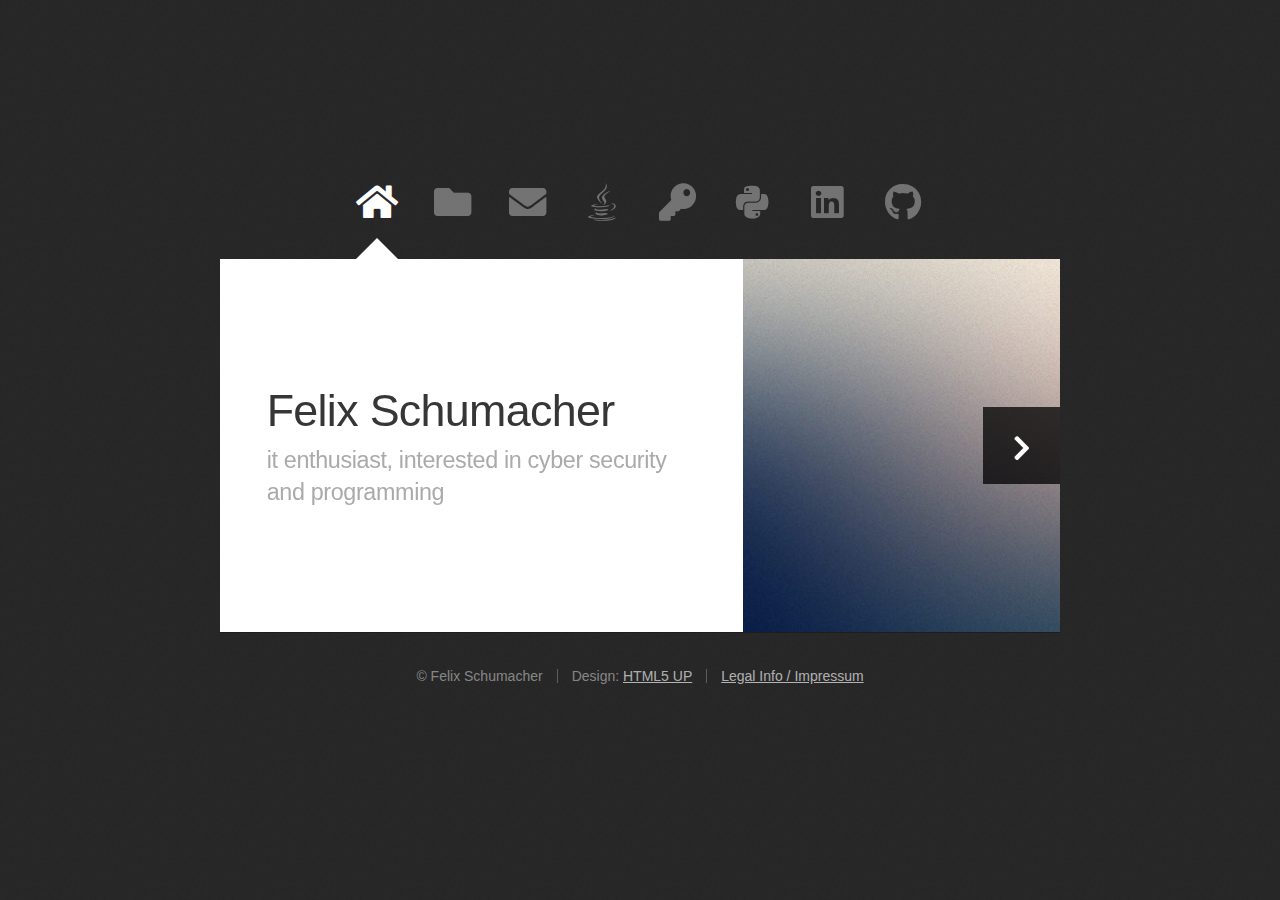
<file: index.html>
<!DOCTYPE HTML>
<!--
	Astral by HTML5 UP
	html5up.net | @ajlkn
	Free for personal and commercial use under the CCA 3.0 license (html5up.net/license)
-->
<html>
	<head>
		<title>Hello, World !</title>
		<meta charset="utf-8" />
		<meta name="viewport" content="width=device-width, initial-scale=1, user-scalable=no" />
		<link rel="stylesheet" href="assets/css/main.css" />
		<noscript><link rel="stylesheet" href="assets/css/noscript.css" /></noscript>
	</head>
	<body class="is-preload">

		<!-- Wrapper-->
			<div id="wrapper">

				<!-- Nav -->
					<nav id="nav">
						<a href="#" class="icon solid fa-home"><span>Home</span></a>
						<a href="#work" class="icon solid fa-folder"><span>Portfolio</span></a>
						<a href="#contact" class="icon solid fa-envelope"><span>Contact</span></a>
						<a href="#java" class="icon brands fa-java"><span>Java</span></a>
						<a href="#cybersec" class="icon solid fa-key"><span>Cyber Sec</span></a>
                        <a href="#python" class="icon brands fa-python"><span>Python</span></a>
						<a href="http://www.linkedin.com/in/felix-schu" class="icon brands fa-linkedin"><span>LinkedIn</span></a>
						<a href="https://github.com/FelSecure" class="icon brands fa-github"><span>Github</span></a>

					</nav>

				<!-- Main -->
					<div id="main">

						<!-- Me -->
							<article id="home" class="panel intro">
								<header>
									<h1>Felix Schumacher</h1>
									<p>it enthusiast, interested in cyber security and programming </p>
								</header>
								<a href="#work" class="jumplink pic">
									<span class="arrow icon solid fa-chevron-right"><span>See my portfolio</span></span>
									<img src="images/me.jpg" alt="" />
								</a>
							</article>

						<!-- things i did -->
							<article id="work" class="panel">
								<header>
									<h2>Portfolio</h2>
									<p>
										You can click on the pictures to read some insights from me !							
									</p>
								</header>
								
								<section>
									<div class="row">
										<div class="col-4 col-6-medium col-12-small">
											<p>
												<h3>Static Java Number Guessing Game (CLI only)</h3>
											</p>
											<a href="#java" class="image fit"><img src="images/guessser_main_loop.png" alt=""></a>

										</div>										
									</div>
								</section>
							</article>

						<!-- Contact -->
							<article id="contact" class="panel">
								<header>
									<h2>Contact Me</h2>
								</header>
								<form 
									action="https://formspree.io/f/xzbopjyq"
									method="POST"
								>
									<div>
										<div class="row">
											<div class="col-6 col-12-medium">
												<input type="email" name="_replyto" placeholder="Email" />
											</div>
											<div class="col-12">
												<textarea name="message" placeholder="Message" rows="6"></textarea>
											</div>
											<div class="col-12">
												<input type="submit" value="Send" />
											</div>
										</div>
									</div>
								</form>
							</article>

							<!-- java -->
							<article id="java" class="panel">
								<header>
									<h2>Java</h2>
									<p>Index</p>
									<ol>
										<li><a href="#static_num_guess">Static Java Number Guessing Game (CLI only)</a></li>
										<li><a href="#dyn_num_guess">Dynamic Java Number Guessing Game with GUI (SWING)</a></li>
									</ol>
								</header>
								<p>
									
								</p>
								<section>
									<div class="row">
										<div class="col-4 col-6-medium col-12-small">
											<p id="static_num_guess">
												<h3>Dynamic Java Number Guessing Game (CLI only)</h3>
											</p>
											<p>
												It is a small project to learn a bit about loops and error handling,<br>
												aswell as using it over the command line interface and compiling.<br>
												UPDATED 03/10/2022 -> you can now set boundaries dynamically <br>
												developed with vs-code and jdk-17.0.2+8<br>
												get it over @Github<a href="https://github.com/FelSecure/num_Guesser" class="icon brands fa-github"></a><br>
											</p> 

								
										</div>
										<div class="col-4 col-6-medium col-12-small">
											<p id="dyn_num_guess">
												<h3>Dynamic Java Number Guessing Game with GUI (SWING)</h3>
											</p>
											<p>
												With this project i am trying to work on a simple gui<br>
												for my number guessing game and extend it with dynamic number boundarys.<br>
												work in progress ! <br>
												developed with vs-code,jdk-17.0.2+8 and swing <br>
												get it over @Github<a href="https://github.com/FelSecure/num_Guesser_swing" class="icon brands fa-github"></a><br>
											</p> 

								
										</div>								
									</div>
								</section>
							</article>

						<!-- cybersec -->
							<article id="cybersec" class="panel">
								<header>
									<h2>Cyber Security</h2>
									<p>Index</p>
									<ol>
										<li>WIP</li>
									</ol>
								</header>
								<p>
									
								</p>
								<section>
									<div class="row">
														
									</div>
								</section>
							</article>


                        <!-- python -->
							<article id="python" class="panel">
								<header>
									<h2>Python</h2>
									<p>Index</p>
									<ol>
										<li>WIP</li>
									</ol>
								</header>
								<p>
									
								</p>
								<section>
									<div class="row">
															
									</div>
								</section>
							</article>

					</div>

				<!-- Footer -->
					<div id="footer">
						<ul class="copyright">
							<li>&copy; Felix Schumacher</li><li>Design: <a href="http://html5up.net">HTML5 UP</a></li><li><a href="impressum.html">Legal Info / Impressum</a></li>
						</ul>
					</div>

			</div>

		<!-- Scripts -->
			<script src="assets/js/jquery.min.js"></script>
			<script src="assets/js/browser.min.js"></script>
			<script src="assets/js/breakpoints.min.js"></script>
			<script src="assets/js/util.js"></script>
			<script src="assets/js/main.js"></script>

	</body>
</html>
</file>
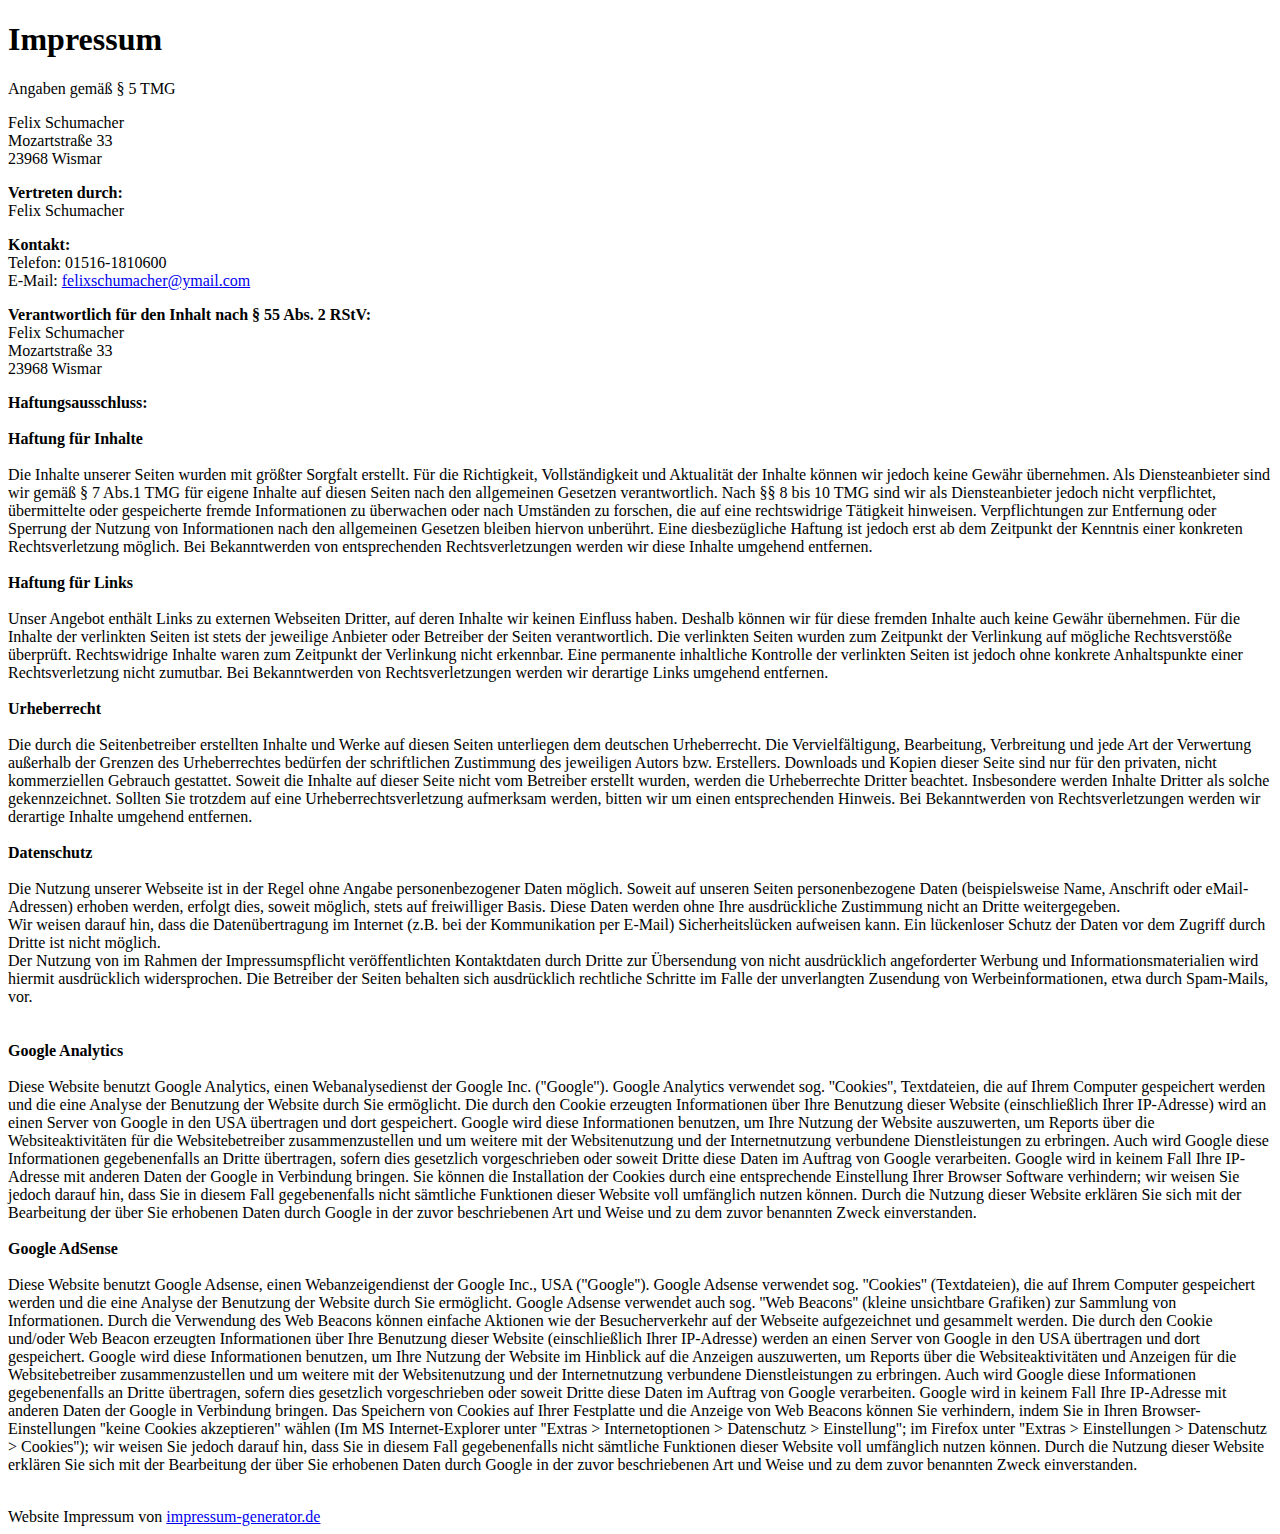
<file: impressum.html>
<!DOCTYPE html>
<html lang="en">
<head>
    <meta charset="UTF-8">
    <meta http-equiv="X-UA-Compatible" content="IE=edge">
    <meta name="viewport" content="width=device-width, initial-scale=1.0">
    <title>Document</title>
</head>
<body>
    
    <div class='impressum'><h1>Impressum</h1><p>Angaben gemäß § 5 TMG</p><p>Felix Schumacher <br> 
        Mozartstraße 33<br> 
        23968 Wismar <br> 
        </p><p> <strong>Vertreten durch: </strong><br>
        Felix Schumacher<br>
        </p><p><strong>Kontakt:</strong> <br>
        Telefon: 01516-1810600<br>
        E-Mail: <a href='mailto:felixschumacher@ymail.com'>felixschumacher@ymail.com</a></br></p><p><strong>Verantwortlich für den Inhalt nach § 55 Abs. 2 RStV:</strong><br>
        Felix Schumacher <br> 
        Mozartstraße 33<br> 
        23968 Wismar <br></p> <p><strong>Haftungsausschluss: </strong><br><br><strong>Haftung für Inhalte</strong><br><br>
        Die Inhalte unserer Seiten wurden mit größter Sorgfalt erstellt. Für die Richtigkeit, Vollständigkeit und Aktualität der Inhalte können wir jedoch keine Gewähr übernehmen. Als Diensteanbieter sind wir gemäß § 7 Abs.1 TMG für eigene Inhalte auf diesen Seiten nach den allgemeinen Gesetzen verantwortlich. Nach §§ 8 bis 10 TMG sind wir als Diensteanbieter jedoch nicht verpflichtet, übermittelte oder gespeicherte fremde Informationen zu überwachen oder nach Umständen zu forschen, die auf eine rechtswidrige Tätigkeit hinweisen. Verpflichtungen zur Entfernung oder Sperrung der Nutzung von Informationen nach den allgemeinen Gesetzen bleiben hiervon unberührt. Eine diesbezügliche Haftung ist jedoch erst ab dem Zeitpunkt der Kenntnis einer konkreten Rechtsverletzung möglich. Bei Bekanntwerden von entsprechenden Rechtsverletzungen werden wir diese Inhalte umgehend entfernen.<br><br><strong>Haftung für Links</strong><br><br>
        Unser Angebot enthält Links zu externen Webseiten Dritter, auf deren Inhalte wir keinen Einfluss haben. Deshalb können wir für diese fremden Inhalte auch keine Gewähr übernehmen. Für die Inhalte der verlinkten Seiten ist stets der jeweilige Anbieter oder Betreiber der Seiten verantwortlich. Die verlinkten Seiten wurden zum Zeitpunkt der Verlinkung auf mögliche Rechtsverstöße überprüft. Rechtswidrige Inhalte waren zum Zeitpunkt der Verlinkung nicht erkennbar. Eine permanente inhaltliche Kontrolle der verlinkten Seiten ist jedoch ohne konkrete Anhaltspunkte einer Rechtsverletzung nicht zumutbar. Bei Bekanntwerden von Rechtsverletzungen werden wir derartige Links umgehend entfernen.<br><br><strong>Urheberrecht</strong><br><br>
        Die durch die Seitenbetreiber erstellten Inhalte und Werke auf diesen Seiten unterliegen dem deutschen Urheberrecht. Die Vervielfältigung, Bearbeitung, Verbreitung und jede Art der Verwertung außerhalb der Grenzen des Urheberrechtes bedürfen der schriftlichen Zustimmung des jeweiligen Autors bzw. Erstellers. Downloads und Kopien dieser Seite sind nur für den privaten, nicht kommerziellen Gebrauch gestattet. Soweit die Inhalte auf dieser Seite nicht vom Betreiber erstellt wurden, werden die Urheberrechte Dritter beachtet. Insbesondere werden Inhalte Dritter als solche gekennzeichnet. Sollten Sie trotzdem auf eine Urheberrechtsverletzung aufmerksam werden, bitten wir um einen entsprechenden Hinweis. Bei Bekanntwerden von Rechtsverletzungen werden wir derartige Inhalte umgehend entfernen.<br><br><strong>Datenschutz</strong><br><br>
        Die Nutzung unserer Webseite ist in der Regel ohne Angabe personenbezogener Daten möglich. Soweit auf unseren Seiten personenbezogene Daten (beispielsweise Name, Anschrift oder eMail-Adressen) erhoben werden, erfolgt dies, soweit möglich, stets auf freiwilliger Basis. Diese Daten werden ohne Ihre ausdrückliche Zustimmung nicht an Dritte weitergegeben. <br>
        Wir weisen darauf hin, dass die Datenübertragung im Internet (z.B. bei der Kommunikation per E-Mail) Sicherheitslücken aufweisen kann. Ein lückenloser Schutz der Daten vor dem Zugriff durch Dritte ist nicht möglich. <br>
        Der Nutzung von im Rahmen der Impressumspflicht veröffentlichten Kontaktdaten durch Dritte zur Übersendung von nicht ausdrücklich angeforderter Werbung und Informationsmaterialien wird hiermit ausdrücklich widersprochen. Die Betreiber der Seiten behalten sich ausdrücklich rechtliche Schritte im Falle der unverlangten Zusendung von Werbeinformationen, etwa durch Spam-Mails, vor.<br>
        <br><br><strong>Google Analytics</strong><br><br>
        Diese Website benutzt Google Analytics, einen Webanalysedienst der Google Inc. (''Google''). Google Analytics verwendet sog. ''Cookies'', Textdateien, die auf Ihrem Computer gespeichert werden und die eine Analyse der Benutzung der Website durch Sie ermöglicht. Die durch den Cookie erzeugten Informationen über Ihre Benutzung dieser Website (einschließlich Ihrer IP-Adresse) wird an einen Server von Google in den USA übertragen und dort gespeichert. Google wird diese Informationen benutzen, um Ihre Nutzung der Website auszuwerten, um Reports über die Websiteaktivitäten für die Websitebetreiber zusammenzustellen und um weitere mit der Websitenutzung und der Internetnutzung verbundene Dienstleistungen zu erbringen. Auch wird Google diese Informationen gegebenenfalls an Dritte übertragen, sofern dies gesetzlich vorgeschrieben oder soweit Dritte diese Daten im Auftrag von Google verarbeiten. Google wird in keinem Fall Ihre IP-Adresse mit anderen Daten der Google in Verbindung bringen. Sie können die Installation der Cookies durch eine entsprechende Einstellung Ihrer Browser Software verhindern; wir weisen Sie jedoch darauf hin, dass Sie in diesem Fall gegebenenfalls nicht sämtliche Funktionen dieser Website voll umfänglich nutzen können. Durch die Nutzung dieser Website erklären Sie sich mit der Bearbeitung der über Sie erhobenen Daten durch Google in der zuvor beschriebenen Art und Weise und zu dem zuvor benannten Zweck einverstanden.<br><br><strong>Google AdSense</strong><br><br>
        Diese Website benutzt Google Adsense, einen Webanzeigendienst der Google Inc., USA (''Google''). Google Adsense verwendet sog. ''Cookies'' (Textdateien), die auf Ihrem Computer gespeichert werden und die eine Analyse der Benutzung der Website durch Sie ermöglicht. Google Adsense verwendet auch sog. ''Web Beacons'' (kleine unsichtbare Grafiken) zur Sammlung von Informationen. Durch die Verwendung des Web Beacons können einfache Aktionen wie der Besucherverkehr auf der Webseite aufgezeichnet und gesammelt werden. Die durch den Cookie und/oder Web Beacon erzeugten Informationen über Ihre Benutzung dieser Website (einschließlich Ihrer IP-Adresse) werden an einen Server von Google in den USA übertragen und dort gespeichert. Google wird diese Informationen benutzen, um Ihre Nutzung der Website im Hinblick auf die Anzeigen auszuwerten, um Reports über die Websiteaktivitäten und Anzeigen für die Websitebetreiber zusammenzustellen und um weitere mit der Websitenutzung und der Internetnutzung verbundene Dienstleistungen zu erbringen. Auch wird Google diese Informationen gegebenenfalls an Dritte übertragen, sofern dies gesetzlich vorgeschrieben oder soweit Dritte diese Daten im Auftrag von Google verarbeiten. Google wird in keinem Fall Ihre IP-Adresse mit anderen Daten der Google in Verbindung bringen. Das Speichern von Cookies auf Ihrer Festplatte und die Anzeige von Web Beacons können Sie verhindern, indem Sie in Ihren Browser-Einstellungen ''keine Cookies akzeptieren'' wählen (Im MS Internet-Explorer unter ''Extras > Internetoptionen > Datenschutz > Einstellung''; im Firefox unter ''Extras > Einstellungen > Datenschutz > Cookies''); wir weisen Sie jedoch darauf hin, dass Sie in diesem Fall gegebenenfalls nicht sämtliche Funktionen dieser Website voll umfänglich nutzen können. Durch die Nutzung dieser Website erklären Sie sich mit der Bearbeitung der über Sie erhobenen Daten durch Google in der zuvor beschriebenen Art und Weise und zu dem zuvor benannten Zweck einverstanden.</p><br> 
        Website Impressum von <a href="https://www.impressum-generator.de">impressum-generator.de</a>
         </div>
         

</body>
</html>
</file>
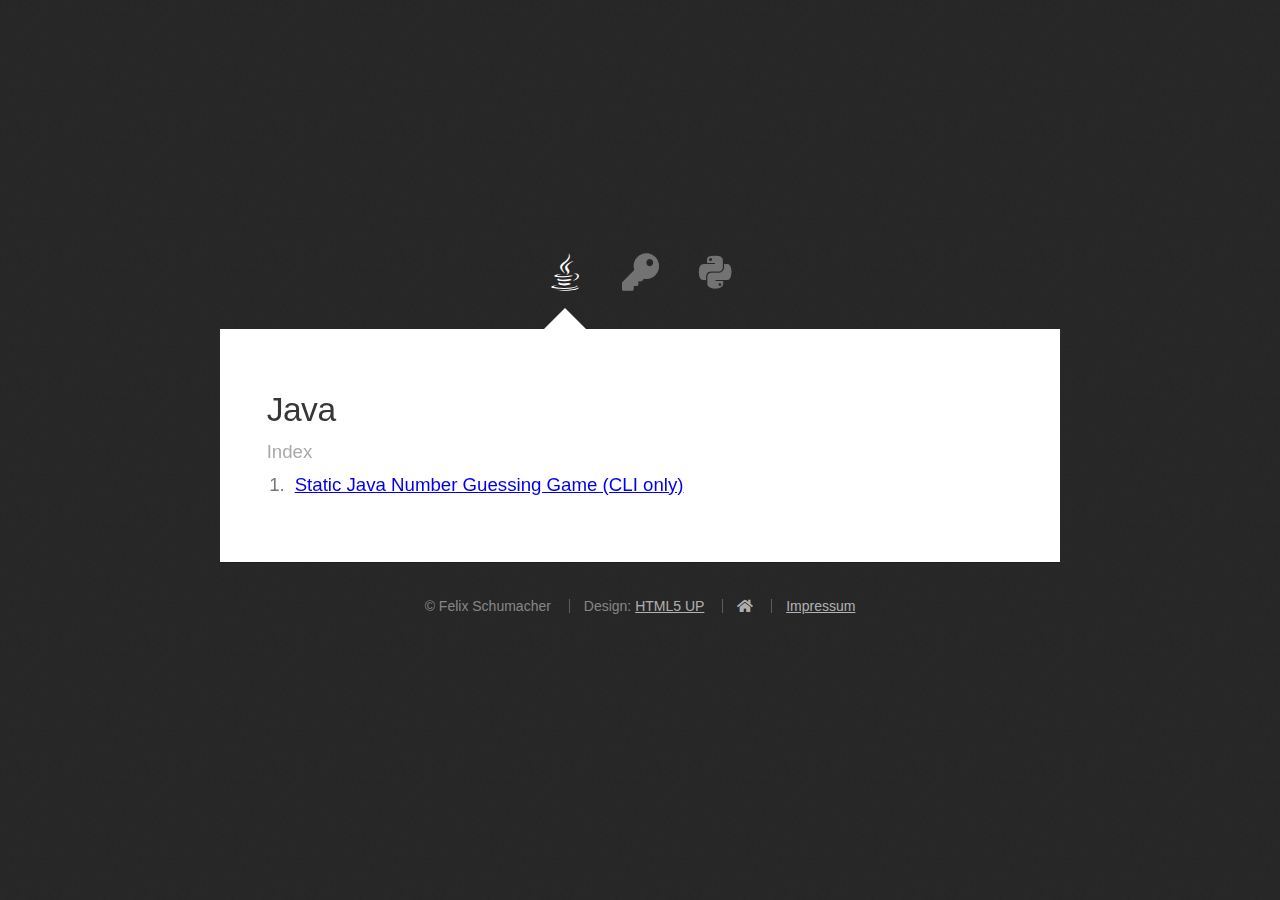
<file: static_num_guess.html>
<!DOCTYPE HTML>
<!--
	Astral by HTML5 UP
	html5up.net | @ajlkn
	Free for personal and commercial use under the CCA 3.0 license (html5up.net/license)
-->
<html>
	<head>
		<title>Projects</title>
		<meta charset="utf-8" />
		<meta name="viewport" content="width=device-width, initial-scale=1, user-scalable=no" />
		<link rel="stylesheet" href="/assets/css/main.css" />
		<noscript><link rel="stylesheet" href="assets/css/noscript.css" /></noscript>
	</head>
	<body class="is-preload">

		<!-- Wrapper-->
			<div id="wrapper">

				<!-- Nav -->
					<nav id="nav">
						<a href="#java" class="icon brands fa-java"><span>Java</span></a>
						<a href="#cybersec" class="icon solid fa-key"><span>Cyber Sec</span></a>
                        <a href="#python" class="icon brands fa-python"><span>Python</span></a>
					</nav>

				<!-- Main -->
					<div id="main">

						<!-- java -->
							<article id="java" class="panel">
								<header>
									<h2>Java</h2>
									<p>Index</p>
									<ol>
										<li><a href="#static_num_guess">Static Java Number Guessing Game (CLI only)</a></li>
									</ol>
								</header>
								<p>
									
								</p>
								<section>
									<div class="row">
								
																
									</div>
								</section>
							</article>

						<!-- cybersec -->
							<article id="cybersec" class="panel">
								<header>
									<h2>Cyber Security</h2>
									<p>Index</p>
									<ol>
										<li></li>
									</ol>
								</header>
								<p>
									
								</p>
								<section>
									<div class="row">
														
									</div>
								</section>
							</article>


                        <!-- python -->
							<article id="python" class="panel">
								<header>
									<h2>Python</h2>
									<p>Index</p>
									<ol>
										<li></li>
									</ol>
								</header>
								<p>
									
								</p>
								<section>
									<div class="row">
															
									</div>
								</section>
							</article>

						

					</div>

				<!-- Footer -->
					<div id="footer">
						<ul class="copyright">
							<li>&copy; Felix Schumacher</li>
							<li>Design: <a href="http://html5up.net">HTML5 UP</a></li>
							<li><a href="index.html" class="icon solid fa-home"></a></li>
							<li><a href="impressum.html">Impressum</a></li>
						</ul>
					</div>

			</div>

		<!-- Scripts -->
			<script src="assets/js/jquery.min.js"></script>
			<script src="assets/js/browser.min.js"></script>
			<script src="assets/js/breakpoints.min.js"></script>
			<script src="assets/js/util.js"></script>
			<script src="assets/js/main.js"></script>

	</body>
</html>
</file>
<file: assets/css/noscript.css>
/*
	Astral by HTML5 UP
	html5up.net | @ajlkn
	Free for personal and commercial use under the CCA 3.0 license (html5up.net/license)
*/

/* Wrapper */

	#wrapper {
		opacity: 1 !important;
	}

/* Nav */

	#nav a {
		opacity: 1.0;
	}

		#nav a:before, #nav a:after {
			display: none;
		}

		#nav a span {
			top: 0;
			opacity: 1.0;
		}

			#nav a span:after {
				display: none;
			}

/* Main */

	#main {
		background: none;
		box-shadow: none;
	}

		#main > .panel {
			background: #ffffff;
			margin-bottom: 2em;
		}

			#main > .panel:last-child {
				margin-bottom: 0;
			}
</file>
<file: assets/css/main.css>
@import url("https://fonts.googleapis.com/css?family=Source+Sans+Pro:300,400,300italic,400italic");
@import url("fontawesome-all.min.css");

/*
	Astral by HTML5 UP
	html5up.net | @ajlkn
	Free for personal and commercial use under the CCA 3.0 license (html5up.net/license)
*/

html, body, div, span, applet, object,
iframe, h1, h2, h3, h4, h5, h6, p, blockquote,
pre, a, abbr, acronym, address, big, cite,
code, del, dfn, em, img, ins, kbd, q, s, samp,
small, strike, strong, sub, sup, tt, var, b,
u, i, center, dl, dt, dd, ol, ul, li, fieldset,
form, label, legend, table, caption, tbody,
tfoot, thead, tr, th, td, article, aside,
canvas, details, embed, figure, figcaption,
footer, header, hgroup, menu, nav, output, ruby,
section, summary, time, mark, audio, video {
	margin: 0;
	padding: 0;
	border: 0;
	font-size: 100%;
	font: inherit;
	vertical-align: baseline;
	
}

article, aside, details, figcaption, figure,
footer, header, hgroup, menu, nav, section {
	display: block;}

body {
	line-height: 1;
}

ol, ul {
	list-style: none;
}

blockquote, q {
	quotes: none;
}

	blockquote:before, blockquote:after, q:before, q:after {
		content: '';
		content: none;
	}

table {
	border-collapse: collapse;
	border-spacing: 0;
}

body {
	-webkit-text-size-adjust: none;
}

mark {
	background-color: transparent;
	color: inherit;
}

input::-moz-focus-inner {
	border: 0;
	padding: 0;
}

input, select, textarea {
	-moz-appearance: none;
	-webkit-appearance: none;
	-ms-appearance: none;
	appearance: none;
}

/* Row */

	.row {
		display: flex;
		flex-wrap: wrap;
		box-sizing: border-box;
		align-items: stretch;
	}

		.row > * {
			box-sizing: border-box;
		}

		.row.gtr-uniform > * > :last-child {
			margin-bottom: 0;
		}

		.row.aln-left {
			justify-content: flex-start;
		}

		.row.aln-center {
			justify-content: center;
		}

		.row.aln-right {
			justify-content: flex-end;
		}

		.row.aln-top {
			align-items: flex-start;
		}

		.row.aln-middle {
			align-items: center;
		}

		.row.aln-bottom {
			align-items: flex-end;
		}

		.row > .imp {
			order: -1;
		}

		.row > .col-1 {
			width: 8.33333%;
		}

		.row > .off-1 {
			margin-left: 8.33333%;
		}

		.row > .col-2 {
			width: 16.66667%;
		}

		.row > .off-2 {
			margin-left: 16.66667%;
		}

		.row > .col-3 {
			width: 25%;
		}

		.row > .off-3 {
			margin-left: 25%;
		}

		.row > .col-4 {
			width: 33.33333%;
		}

		.row > .off-4 {
			margin-left: 33.33333%;
		}

		.row > .col-5 {
			width: 41.66667%;
		}

		.row > .off-5 {
			margin-left: 41.66667%;
		}

		.row > .col-6 {
			width: 50%;
		}

		.row > .off-6 {
			margin-left: 50%;
		}

		.row > .col-7 {
			width: 58.33333%;
		}

		.row > .off-7 {
			margin-left: 58.33333%;
		}

		.row > .col-8 {
			width: 66.66667%;
		}

		.row > .off-8 {
			margin-left: 66.66667%;
		}

		.row > .col-9 {
			width: 75%;
		}

		.row > .off-9 {
			margin-left: 75%;
		}

		.row > .col-10 {
			width: 83.33333%;
		}

		.row > .off-10 {
			margin-left: 83.33333%;
		}

		.row > .col-11 {
			width: 91.66667%;
		}

		.row > .off-11 {
			margin-left: 91.66667%;
		}

		.row > .col-12 {
			width: 100%;
		}

		.row > .off-12 {
			margin-left: 100%;
		}

		.row.gtr-0 {
			margin-top: 0em;
			margin-left: 0em;
		}

			.row.gtr-0 > * {
				padding: 0em 0 0 0em;
			}

			.row.gtr-0.gtr-uniform {
				margin-top: 0em;
			}

				.row.gtr-0.gtr-uniform > * {
					padding-top: 0em;
				}

		.row.gtr-25 {
			margin-top: -0.3125em;
			margin-left: -0.3125em;
		}

			.row.gtr-25 > * {
				padding: 0.3125em 0 0 0.3125em;
			}

			.row.gtr-25.gtr-uniform {
				margin-top: -0.3125em;
			}

				.row.gtr-25.gtr-uniform > * {
					padding-top: 0.3125em;
				}

		.row.gtr-50 {
			margin-top: -0.625em;
			margin-left: -0.625em;
		}

			.row.gtr-50 > * {
				padding: 0.625em 0 0 0.625em;
			}

			.row.gtr-50.gtr-uniform {
				margin-top: -0.625em;
			}

				.row.gtr-50.gtr-uniform > * {
					padding-top: 0.625em;
				}

		.row {
			margin-top: -1.25em;
			margin-left: -1.25em;
		}

			.row > * {
				padding: 1.25em 0 0 1.25em;
			}

			.row.gtr-uniform {
				margin-top: -1.25em;
			}

				.row.gtr-uniform > * {
					padding-top: 1.25em;
				}

		.row.gtr-150 {
			margin-top: -1.875em;
			margin-left: -1.875em;
		}

			.row.gtr-150 > * {
				padding: 1.875em 0 0 1.875em;
			}

			.row.gtr-150.gtr-uniform {
				margin-top: -1.875em;
			}

				.row.gtr-150.gtr-uniform > * {
					padding-top: 1.875em;
				}

		.row.gtr-200 {
			margin-top: -2.5em;
			margin-left: -2.5em;
		}

			.row.gtr-200 > * {
				padding: 2.5em 0 0 2.5em;
			}

			.row.gtr-200.gtr-uniform {
				margin-top: -2.5em;
			}

				.row.gtr-200.gtr-uniform > * {
					padding-top: 2.5em;
				}

		@media screen and (max-width: 1680px) {

			.row {
				display: flex;
				flex-wrap: wrap;
				box-sizing: border-box;
				align-items: stretch;
			}

				.row > * {
					box-sizing: border-box;
				}

				.row.gtr-uniform > * > :last-child {
					margin-bottom: 0;
				}

				.row.aln-left {
					justify-content: flex-start;
				}

				.row.aln-center {
					justify-content: center;
				}

				.row.aln-right {
					justify-content: flex-end;
				}

				.row.aln-top {
					align-items: flex-start;
				}

				.row.aln-middle {
					align-items: center;
				}

				.row.aln-bottom {
					align-items: flex-end;
				}

				.row > .imp-xlarge {
					order: -1;
				}

				.row > .col-1-xlarge {
					width: 8.33333%;
				}

				.row > .off-1-xlarge {
					margin-left: 8.33333%;
				}

				.row > .col-2-xlarge {
					width: 16.66667%;
				}

				.row > .off-2-xlarge {
					margin-left: 16.66667%;
				}

				.row > .col-3-xlarge {
					width: 25%;
				}

				.row > .off-3-xlarge {
					margin-left: 25%;
				}

				.row > .col-4-xlarge {
					width: 33.33333%;
				}

				.row > .off-4-xlarge {
					margin-left: 33.33333%;
				}

				.row > .col-5-xlarge {
					width: 41.66667%;
				}

				.row > .off-5-xlarge {
					margin-left: 41.66667%;
				}

				.row > .col-6-xlarge {
					width: 50%;
				}

				.row > .off-6-xlarge {
					margin-left: 50%;
				}

				.row > .col-7-xlarge {
					width: 58.33333%;
				}

				.row > .off-7-xlarge {
					margin-left: 58.33333%;
				}

				.row > .col-8-xlarge {
					width: 66.66667%;
				}

				.row > .off-8-xlarge {
					margin-left: 66.66667%;
				}

				.row > .col-9-xlarge {
					width: 75%;
				}

				.row > .off-9-xlarge {
					margin-left: 75%;
				}

				.row > .col-10-xlarge {
					width: 83.33333%;
				}

				.row > .off-10-xlarge {
					margin-left: 83.33333%;
				}

				.row > .col-11-xlarge {
					width: 91.66667%;
				}

				.row > .off-11-xlarge {
					margin-left: 91.66667%;
				}

				.row > .col-12-xlarge {
					width: 100%;
				}

				.row > .off-12-xlarge {
					margin-left: 100%;
				}

				.row.gtr-0 {
					margin-top: 0em;
					margin-left: 0em;
				}

					.row.gtr-0 > * {
						padding: 0em 0 0 0em;
					}

					.row.gtr-0.gtr-uniform {
						margin-top: 0em;
					}

						.row.gtr-0.gtr-uniform > * {
							padding-top: 0em;
						}

				.row.gtr-25 {
					margin-top: -0.3125em;
					margin-left: -0.3125em;
				}

					.row.gtr-25 > * {
						padding: 0.3125em 0 0 0.3125em;
					}

					.row.gtr-25.gtr-uniform {
						margin-top: -0.3125em;
					}

						.row.gtr-25.gtr-uniform > * {
							padding-top: 0.3125em;
						}

				.row.gtr-50 {
					margin-top: -0.625em;
					margin-left: -0.625em;
				}

					.row.gtr-50 > * {
						padding: 0.625em 0 0 0.625em;
					}

					.row.gtr-50.gtr-uniform {
						margin-top: -0.625em;
					}

						.row.gtr-50.gtr-uniform > * {
							padding-top: 0.625em;
						}

				.row {
					margin-top: -1.25em;
					margin-left: -1.25em;
				}

					.row > * {
						padding: 1.25em 0 0 1.25em;
					}

					.row.gtr-uniform {
						margin-top: -1.25em;
					}

						.row.gtr-uniform > * {
							padding-top: 1.25em;
						}

				.row.gtr-150 {
					margin-top: -1.875em;
					margin-left: -1.875em;
				}

					.row.gtr-150 > * {
						padding: 1.875em 0 0 1.875em;
					}

					.row.gtr-150.gtr-uniform {
						margin-top: -1.875em;
					}

						.row.gtr-150.gtr-uniform > * {
							padding-top: 1.875em;
						}

				.row.gtr-200 {
					margin-top: -2.5em;
					margin-left: -2.5em;
				}

					.row.gtr-200 > * {
						padding: 2.5em 0 0 2.5em;
					}

					.row.gtr-200.gtr-uniform {
						margin-top: -2.5em;
					}

						.row.gtr-200.gtr-uniform > * {
							padding-top: 2.5em;
						}

		}

		@media screen and (max-width: 1280px) {

			.row {
				display: flex;
				flex-wrap: wrap;
				box-sizing: border-box;
				align-items: stretch;
			}

				.row > * {
					box-sizing: border-box;
				}

				.row.gtr-uniform > * > :last-child {
					margin-bottom: 0;
				}

				.row.aln-left {
					justify-content: flex-start;
				}

				.row.aln-center {
					justify-content: center;
				}

				.row.aln-right {
					justify-content: flex-end;
				}

				.row.aln-top {
					align-items: flex-start;
				}

				.row.aln-middle {
					align-items: center;
				}

				.row.aln-bottom {
					align-items: flex-end;
				}

				.row > .imp-large {
					order: -1;
				}

				.row > .col-1-large {
					width: 8.33333%;
				}

				.row > .off-1-large {
					margin-left: 8.33333%;
				}

				.row > .col-2-large {
					width: 16.66667%;
				}

				.row > .off-2-large {
					margin-left: 16.66667%;
				}

				.row > .col-3-large {
					width: 25%;
				}

				.row > .off-3-large {
					margin-left: 25%;
				}

				.row > .col-4-large {
					width: 33.33333%;
				}

				.row > .off-4-large {
					margin-left: 33.33333%;
				}

				.row > .col-5-large {
					width: 41.66667%;
				}

				.row > .off-5-large {
					margin-left: 41.66667%;
				}

				.row > .col-6-large {
					width: 50%;
				}

				.row > .off-6-large {
					margin-left: 50%;
				}

				.row > .col-7-large {
					width: 58.33333%;
				}

				.row > .off-7-large {
					margin-left: 58.33333%;
				}

				.row > .col-8-large {
					width: 66.66667%;
				}

				.row > .off-8-large {
					margin-left: 66.66667%;
				}

				.row > .col-9-large {
					width: 75%;
				}

				.row > .off-9-large {
					margin-left: 75%;
				}

				.row > .col-10-large {
					width: 83.33333%;
				}

				.row > .off-10-large {
					margin-left: 83.33333%;
				}

				.row > .col-11-large {
					width: 91.66667%;
				}

				.row > .off-11-large {
					margin-left: 91.66667%;
				}

				.row > .col-12-large {
					width: 100%;
				}

				.row > .off-12-large {
					margin-left: 100%;
				}

				.row.gtr-0 {
					margin-top: 0em;
					margin-left: 0em;
				}

					.row.gtr-0 > * {
						padding: 0em 0 0 0em;
					}

					.row.gtr-0.gtr-uniform {
						margin-top: 0em;
					}

						.row.gtr-0.gtr-uniform > * {
							padding-top: 0em;
						}

				.row.gtr-25 {
					margin-top: -0.3125em;
					margin-left: -0.3125em;
				}

					.row.gtr-25 > * {
						padding: 0.3125em 0 0 0.3125em;
					}

					.row.gtr-25.gtr-uniform {
						margin-top: -0.3125em;
					}

						.row.gtr-25.gtr-uniform > * {
							padding-top: 0.3125em;
						}

				.row.gtr-50 {
					margin-top: -0.625em;
					margin-left: -0.625em;
				}

					.row.gtr-50 > * {
						padding: 0.625em 0 0 0.625em;
					}

					.row.gtr-50.gtr-uniform {
						margin-top: -0.625em;
					}

						.row.gtr-50.gtr-uniform > * {
							padding-top: 0.625em;
						}

				.row {
					margin-top: -1.25em;
					margin-left: -1.25em;
				}

					.row > * {
						padding: 1.25em 0 0 1.25em;
					}

					.row.gtr-uniform {
						margin-top: -1.25em;
					}

						.row.gtr-uniform > * {
							padding-top: 1.25em;
						}

				.row.gtr-150 {
					margin-top: -1.875em;
					margin-left: -1.875em;
				}

					.row.gtr-150 > * {
						padding: 1.875em 0 0 1.875em;
					}

					.row.gtr-150.gtr-uniform {
						margin-top: -1.875em;
					}

						.row.gtr-150.gtr-uniform > * {
							padding-top: 1.875em;
						}

				.row.gtr-200 {
					margin-top: -2.5em;
					margin-left: -2.5em;
				}

					.row.gtr-200 > * {
						padding: 2.5em 0 0 2.5em;
					}

					.row.gtr-200.gtr-uniform {
						margin-top: -2.5em;
					}

						.row.gtr-200.gtr-uniform > * {
							padding-top: 2.5em;
						}

		}

		@media screen and (max-width: 980px) {

			.row {
				display: flex;
				flex-wrap: wrap;
				box-sizing: border-box;
				align-items: stretch;
			}

				.row > * {
					box-sizing: border-box;
				}

				.row.gtr-uniform > * > :last-child {
					margin-bottom: 0;
				}

				.row.aln-left {
					justify-content: flex-start;
				}

				.row.aln-center {
					justify-content: center;
				}

				.row.aln-right {
					justify-content: flex-end;
				}

				.row.aln-top {
					align-items: flex-start;
				}

				.row.aln-middle {
					align-items: center;
				}

				.row.aln-bottom {
					align-items: flex-end;
				}

				.row > .imp-medium {
					order: -1;
				}

				.row > .col-1-medium {
					width: 8.33333%;
				}

				.row > .off-1-medium {
					margin-left: 8.33333%;
				}

				.row > .col-2-medium {
					width: 16.66667%;
				}

				.row > .off-2-medium {
					margin-left: 16.66667%;
				}

				.row > .col-3-medium {
					width: 25%;
				}

				.row > .off-3-medium {
					margin-left: 25%;
				}

				.row > .col-4-medium {
					width: 33.33333%;
				}

				.row > .off-4-medium {
					margin-left: 33.33333%;
				}

				.row > .col-5-medium {
					width: 41.66667%;
				}

				.row > .off-5-medium {
					margin-left: 41.66667%;
				}

				.row > .col-6-medium {
					width: 50%;
				}

				.row > .off-6-medium {
					margin-left: 50%;
				}

				.row > .col-7-medium {
					width: 58.33333%;
				}

				.row > .off-7-medium {
					margin-left: 58.33333%;
				}

				.row > .col-8-medium {
					width: 66.66667%;
				}

				.row > .off-8-medium {
					margin-left: 66.66667%;
				}

				.row > .col-9-medium {
					width: 75%;
				}

				.row > .off-9-medium {
					margin-left: 75%;
				}

				.row > .col-10-medium {
					width: 83.33333%;
				}

				.row > .off-10-medium {
					margin-left: 83.33333%;
				}

				.row > .col-11-medium {
					width: 91.66667%;
				}

				.row > .off-11-medium {
					margin-left: 91.66667%;
				}

				.row > .col-12-medium {
					width: 100%;
				}

				.row > .off-12-medium {
					margin-left: 100%;
				}

				.row.gtr-0 {
					margin-top: 0em;
					margin-left: 0em;
				}

					.row.gtr-0 > * {
						padding: 0em 0 0 0em;
					}

					.row.gtr-0.gtr-uniform {
						margin-top: 0em;
					}

						.row.gtr-0.gtr-uniform > * {
							padding-top: 0em;
						}

				.row.gtr-25 {
					margin-top: -0.3125em;
					margin-left: -0.3125em;
				}

					.row.gtr-25 > * {
						padding: 0.3125em 0 0 0.3125em;
					}

					.row.gtr-25.gtr-uniform {
						margin-top: -0.3125em;
					}

						.row.gtr-25.gtr-uniform > * {
							padding-top: 0.3125em;
						}

				.row.gtr-50 {
					margin-top: -0.625em;
					margin-left: -0.625em;
				}

					.row.gtr-50 > * {
						padding: 0.625em 0 0 0.625em;
					}

					.row.gtr-50.gtr-uniform {
						margin-top: -0.625em;
					}

						.row.gtr-50.gtr-uniform > * {
							padding-top: 0.625em;
						}

				.row {
					margin-top: -1.25em;
					margin-left: -1.25em;
				}

					.row > * {
						padding: 1.25em 0 0 1.25em;
					}

					.row.gtr-uniform {
						margin-top: -1.25em;
					}

						.row.gtr-uniform > * {
							padding-top: 1.25em;
						}

				.row.gtr-150 {
					margin-top: -1.875em;
					margin-left: -1.875em;
				}

					.row.gtr-150 > * {
						padding: 1.875em 0 0 1.875em;
					}

					.row.gtr-150.gtr-uniform {
						margin-top: -1.875em;
					}

						.row.gtr-150.gtr-uniform > * {
							padding-top: 1.875em;
						}

				.row.gtr-200 {
					margin-top: -2.5em;
					margin-left: -2.5em;
				}

					.row.gtr-200 > * {
						padding: 2.5em 0 0 2.5em;
					}

					.row.gtr-200.gtr-uniform {
						margin-top: -2.5em;
					}

						.row.gtr-200.gtr-uniform > * {
							padding-top: 2.5em;
						}

		}

		@media screen and (max-width: 736px) {

			.row {
				display: flex;
				flex-wrap: wrap;
				box-sizing: border-box;
				align-items: stretch;
			}

				.row > * {
					box-sizing: border-box;
				}

				.row.gtr-uniform > * > :last-child {
					margin-bottom: 0;
				}

				.row.aln-left {
					justify-content: flex-start;
				}

				.row.aln-center {
					justify-content: center;
				}

				.row.aln-right {
					justify-content: flex-end;
				}

				.row.aln-top {
					align-items: flex-start;
				}

				.row.aln-middle {
					align-items: center;
				}

				.row.aln-bottom {
					align-items: flex-end;
				}

				.row > .imp-small {
					order: -1;
				}

				.row > .col-1-small {
					width: 8.33333%;
				}

				.row > .off-1-small {
					margin-left: 8.33333%;
				}

				.row > .col-2-small {
					width: 16.66667%;
				}

				.row > .off-2-small {
					margin-left: 16.66667%;
				}

				.row > .col-3-small {
					width: 25%;
				}

				.row > .off-3-small {
					margin-left: 25%;
				}

				.row > .col-4-small {
					width: 33.33333%;
				}

				.row > .off-4-small {
					margin-left: 33.33333%;
				}

				.row > .col-5-small {
					width: 41.66667%;
				}

				.row > .off-5-small {
					margin-left: 41.66667%;
				}

				.row > .col-6-small {
					width: 50%;
				}

				.row > .off-6-small {
					margin-left: 50%;
				}

				.row > .col-7-small {
					width: 58.33333%;
				}

				.row > .off-7-small {
					margin-left: 58.33333%;
				}

				.row > .col-8-small {
					width: 66.66667%;
				}

				.row > .off-8-small {
					margin-left: 66.66667%;
				}

				.row > .col-9-small {
					width: 75%;
				}

				.row > .off-9-small {
					margin-left: 75%;
				}

				.row > .col-10-small {
					width: 83.33333%;
				}

				.row > .off-10-small {
					margin-left: 83.33333%;
				}

				.row > .col-11-small {
					width: 91.66667%;
				}

				.row > .off-11-small {
					margin-left: 91.66667%;
				}

				.row > .col-12-small {
					width: 100%;
				}

				.row > .off-12-small {
					margin-left: 100%;
				}

				.row.gtr-0 {
					margin-top: 0em;
					margin-left: 0em;
				}

					.row.gtr-0 > * {
						padding: 0em 0 0 0em;
					}

					.row.gtr-0.gtr-uniform {
						margin-top: 0em;
					}

						.row.gtr-0.gtr-uniform > * {
							padding-top: 0em;
						}

				.row.gtr-25 {
					margin-top: -0.3125em;
					margin-left: -0.3125em;
				}

					.row.gtr-25 > * {
						padding: 0.3125em 0 0 0.3125em;
					}

					.row.gtr-25.gtr-uniform {
						margin-top: -0.3125em;
					}

						.row.gtr-25.gtr-uniform > * {
							padding-top: 0.3125em;
						}

				.row.gtr-50 {
					margin-top: -0.625em;
					margin-left: -0.625em;
				}

					.row.gtr-50 > * {
						padding: 0.625em 0 0 0.625em;
					}

					.row.gtr-50.gtr-uniform {
						margin-top: -0.625em;
					}

						.row.gtr-50.gtr-uniform > * {
							padding-top: 0.625em;
						}

				.row {
					margin-top: -1.25em;
					margin-left: -1.25em;
				}

					.row > * {
						padding: 1.25em 0 0 1.25em;
					}

					.row.gtr-uniform {
						margin-top: -1.25em;
					}

						.row.gtr-uniform > * {
							padding-top: 1.25em;
						}

				.row.gtr-150 {
					margin-top: -1.875em;
					margin-left: -1.875em;
				}

					.row.gtr-150 > * {
						padding: 1.875em 0 0 1.875em;
					}

					.row.gtr-150.gtr-uniform {
						margin-top: -1.875em;
					}

						.row.gtr-150.gtr-uniform > * {
							padding-top: 1.875em;
						}

				.row.gtr-200 {
					margin-top: -2.5em;
					margin-left: -2.5em;
				}

					.row.gtr-200 > * {
						padding: 2.5em 0 0 2.5em;
					}

					.row.gtr-200.gtr-uniform {
						margin-top: -2.5em;
					}

						.row.gtr-200.gtr-uniform > * {
							padding-top: 2.5em;
						}

		}

/* Basic */

	html {
		box-sizing: border-box;
	}

	*, *:before, *:after {
		box-sizing: inherit;
	}

	body {
		background-image: url("images/overlay.png"), url("images/bg_alt.png");
		background-repeat: repeat, no-repeat;
		background-size: auto, 100% 100%;
		background-attachment: fixed;
		overflow-y: scroll;
	}

		body.is-preload *, body.is-preload *:before, body.is-preload *:after {
			-moz-animation: none !important;
			-webkit-animation: none !important;
			-ms-animation: none !important;
			animation: none !important;
			-moz-transition: none !important;
			-webkit-transition: none !important;
			-ms-transition: none !important;
			transition: none !important;
		}

	body, input, textarea, select {
		font-family: 'Open Sans', sans-serif;
		font-weight: 300;
		color: #777777;
		font-size: 20pt;
		line-height: 1.75em;
	}

		@media screen and (max-width: 1680px) {

			body, input, textarea, select {
				font-size: 15pt;
			}

		}

		@media screen and (max-width: 1280px) {

			body, input, textarea, select {
				font-size: 14pt;
			}

		}

		@media screen and (max-width: 736px) {

			body, input, textarea, select {
				font-size: 12pt;
			}

		}

		@media screen and (max-width: 360px) {

			body, input, textarea, select {
				font-size: 11pt;
			}

		}

	strong, b, h1, h2, h3, h4, h5, h6 {
		font-weight: 400;
		color: #363636;
	}

	h1 {
		font-size: 2.4em;
		letter-spacing: -0.015em;
	}

	h2 {
		font-size: 1.8em;
		letter-spacing: -0.015em;
	}

	h3, h4, h5, h6 {
		font-size: 1.25em;
		letter-spacing: -0.015em;
	}

	@media screen and (max-width: 736px) {

		h1 {
			font-size: 1.75em;
		}

		h2 {
			font-size: 1.375em;
		}

		h3, h4, h5, h6 {
			font-size: 1em;
		}

	}

	blockquote {
		border-left: solid 0.5em #ddd;
		padding: 1em 0 1em 2em;
		font-style: italic;
	}

	em, i {
		font-style: italic;
	}

	hr {
		border: 0;
		border-top: solid 1px #ddd;
		padding: 1.5em 0 0 0;
		margin: 1.75em 0 0 0;
	}

	sub {
		position: relative;
		top: 0.5em;
		font-size: 0.8em;
	}

	sup {
		position: relative;
		top: -0.5em;
		font-size: 0.8em;
	}

	br.clear {
		clear: both;
	}

	p, ul, ol, dl, table, blockquote, form {
		margin-bottom: 2em;
	}

/* Table */

	table {
		width: 100%;
	}

		table.default tbody tr {
			border-bottom: solid 1px #f4f4f4;
		}

		table.default td {
			padding: 0.5em 1em 0.5em 1em;
		}

		table.default th {
			text-align: left;
			font-weight: 400;
			padding: 0.5em 1em 0.5em 1em;
		}

		table.default thead {
			border-bottom: solid 2px #f4f4f4;
		}

/* Form */

	form label {
		display: block;
		font-weight: 400;
		color: #363636;
		margin: 0 0 1em 0;
	}

	form input[type="text"],
	form input[type="email"],
	form input[type="password"],
	form select,
	form textarea {
		-webkit-appearance: none;
		border: 0;
		background: #f4f4f4;
		padding: 0.75em;
		width: 100%;
		-moz-transition: background-color .25s ease-in-out;
		-webkit-transition: background-color .25s ease-in-out;
		-ms-transition: background-color .25s ease-in-out;
		transition: background-color .25s ease-in-out;
	}

		form input[type="text"]:focus,
		form input[type="email"]:focus,
		form input[type="password"]:focus,
		form select:focus,
		form textarea:focus {
			background: #f8f8f8;
		}

	form input[type="text"],
	form input[type="email"],
	form input[type="password"],
	form select {
		line-height: 1.35em;
	}

	form ::-webkit-input-placeholder {
		color: #999;
	}

	form :-moz-placeholder {
		color: #999;
	}

	form ::-moz-placeholder {
		color: #999;
	}

	form :-ms-input-placeholder {
		color: #999;
	}

/* Section/Article */

	section, article {
		margin-bottom: 3em;
	}

		section > :last-child, section:last-child, article > :last-child, article:last-child {
			margin-bottom: 0;
		}

	header {
		margin: 0 0 1.5em 0;
	}

		header > p {
			margin: 0.5em 0 0 0;
			color: #aaa;
		}

		@media screen and (max-width: 736px) {

			header {
				margin: 0 0 1em 0;
			}

		}

/* Image */

	.image {
		display: inline-block;
	}

		.image img {
			display: block;
			width: 100%;
		}

		.image.fit {
			display: block;
			width: 100%;
		}

		.image.featured {
			display: block;
			width: 100%;
			margin: 0 0 2em 0;
		}

		.image.left {
			float: left;
			margin: 0 2em 2em 0;
		}

		.image.centered {
			display: block;
			margin: 0 0 2em 0;
		}

			.image.centered img {
				margin: 0 auto;
				width: auto;
			}

/* Button */

	input[type="button"],
	input[type="submit"],
	input[type="reset"],
	button,
	.button {
		-moz-transition: background-color .25s ease-in-out;
		-webkit-transition: background-color .25s ease-in-out;
		-ms-transition: background-color .25s ease-in-out;
		transition: background-color .25s ease-in-out;
		-webkit-appearance: none;
		display: inline-block;
		background-color: #222222;
		color: #ffffff;
		border: 0;
		cursor: pointer;
		outline: 0;
		padding: 0.7em 1.5em 0.7em 1.5em;
	}

		input[type="button"]:hover,
		input[type="submit"]:hover,
		input[type="reset"]:hover,
		button:hover,
		.button:hover {
			background-color: #333333;
		}

		input[type="button"]:active,
		input[type="submit"]:active,
		input[type="reset"]:active,
		button:active,
		.button:active {
			background-color: #444444;
		}

		input[type="button"].alt,
		input[type="submit"].alt,
		input[type="reset"].alt,
		button.alt,
		.button.alt {
			background-color: #777777;
		}

			input[type="button"].alt:hover,
			input[type="submit"].alt:hover,
			input[type="reset"].alt:hover,
			button.alt:hover,
			.button.alt:hover {
				background-color: #888888;
			}

			input[type="button"].alt:active,
			input[type="submit"].alt:active,
			input[type="reset"].alt:active,
			button.alt:active,
			.button.alt:active {
				background-color: #999999;
			}

		input[type="button"].small,
		input[type="submit"].small,
		input[type="reset"].small,
		button.small,
		.button.small {
			font-size: 0.75em;
		}

		input[type="button"].large,
		input[type="submit"].large,
		input[type="reset"].large,
		button.large,
		.button.large {
			font-size: 1.25em;
			padding: 0.5em 1.25em 0.5em 1.25em;
		}

		input[type="button"].xlarge,
		input[type="submit"].xlarge,
		input[type="reset"].xlarge,
		button.xlarge,
		.button.xlarge {
			font-size: 1.5em;
			padding: 0.5em 1.25em 0.5em 1.25em;
		}

		@media screen and (max-width: 736px) {

			input[type="button"],
			input[type="submit"],
			input[type="reset"],
			button,
			.button {
				width: 100%;
			}

		}

/* List */

	ul {
		list-style: disc;
		padding-left: 1em;
	}

		ul li {
			padding-left: 0.5em;
		}

	ol {
		list-style: decimal;
		padding-left: 1.25em;
	}

		ol li {
			padding-left: 0.25em;
		}

/* Actions */

	ul.actions {
		list-style: none;
		padding-left: 0;
	}

		ul.actions li {
			display: inline-block;
			padding-left: 0;
			margin: 0 0 0 0.5em;
		}

			ul.actions li:first-child {
				margin-left: 0;
			}

		@media screen and (max-width: 736px) {

			ul.actions li {
				display: block;
				margin: 0.75em 0 0 0;
			}

				ul.actions li:first-child {
					margin-top: 0;
				}

		}

/* Icons */

	.icon {
		text-decoration: none;
		position: relative;
		text-decoration: none;
	}

		.icon:before {
			-moz-osx-font-smoothing: grayscale;
			-webkit-font-smoothing: antialiased;
			display: inline-block;
			font-style: normal;
			font-variant: normal;
			text-rendering: auto;
			line-height: 1;
			text-transform: none !important;
			font-family: 'Font Awesome 5 Free';
			font-weight: 400;
		}

		.icon.solid:before {
			font-weight: 900;
		}

		.icon.brands:before {
			font-family: 'Font Awesome 5 Brands';
		}

		.icon:before {
			line-height: inherit;
		}

		.icon > .label {
			display: none;
		}

/* Nav */

	#nav {
		text-align: center;
		height: 4.25em;
		cursor: default;
	}

		#nav a {
			position: relative;
			display: inline-block;
			color: #ffffff;
			width: 1em;
			height: 1em;
			line-height: 0.9em;
			font-size: 2.5em;
			margin: 0 0.25em 0 0.25em;
			opacity: 0.35;
			outline: 0;
			-moz-transition: opacity .25s ease-in-out;
			-webkit-transition: opacity .25s ease-in-out;
			-ms-transition: opacity .25s ease-in-out;
			transition: opacity .25s ease-in-out;
		}

			#nav a.icon:before {
				padding-right: 0;
			}

			#nav a:before {
				font-size: 0.8em;
			}

			#nav a:after {
				content: '';
				display: block;
				position: absolute;
				left: 50%;
				bottom: -0.75em;
				margin-left: -0.5em;
				border-bottom: solid 0em #ffffff;
				border-left: solid 0.5em transparent;
				border-right: solid 0.5em transparent;
				-moz-transition: border-bottom-width .25s ease-in-out;
				-webkit-transition: border-bottom-width .25s ease-in-out;
				-ms-transition: border-bottom-width .25s ease-in-out;
				transition: border-bottom-width .25s ease-in-out;
			}

			#nav a span {
				display: block;
				position: absolute;
				background: #222222;
				color: #ffffff;
				top: -2.75em;
				font-size: 0.3em;
				height: 2.25em;
				line-height: 2.25em;
				left: 50%;
				opacity: 0;
				-moz-transition: opacity .25s ease-in-out;
				-webkit-transition: opacity .25s ease-in-out;
				-ms-transition: opacity .25s ease-in-out;
				transition: opacity .25s ease-in-out;
				width: 5.5em;
				margin-left: -2.75em;
			}

				#nav a span:after {
					content: '';
					display: block;
					position: absolute;
					bottom: -0.4em;
					left: 50%;
					margin-left: -0.6em;
					border-top: solid 0.6em #222222;
					border-left: solid 0.6em transparent;
					border-right: solid 0.6em transparent;
				}

			#nav a:hover {
				opacity: 1.0;
			}

				#nav a:hover span {
					opacity: 1.0;
				}

			#nav a.active {
				opacity: 1.0;
			}

				#nav a.active:after {
					border-bottom-width: 0.5em;
				}

		@media screen and (max-width: 980px) {

			#nav a span {
				display: none;
			}

		}

/* Wrapper */

	#wrapper {
		width: 45em;
		margin: 0 auto;
		min-height: 100vh;
		max-width: 100%;
		padding: 4em 0;
		display: -moz-flex;
		display: -webkit-flex;
		display: -ms-flex;
		display: flex;
		-moz-flex-direction: column;
		-webkit-flex-direction: column;
		-ms-flex-direction: column;
		flex-direction: column;
		-moz-align-items: center;
		-webkit-align-items: center;
		-ms-align-items: center;
		align-items: center;
		-moz-justify-content: center;
		-webkit-justify-content: center;
		-ms-justify-content: center;
		justify-content: center;
		-moz-transition: opacity 1s ease-in-out;
		-webkit-transition: opacity 1s ease-in-out;
		-ms-transition: opacity 1s ease-in-out;
		transition: opacity 1s ease-in-out;
	}

		body.is-preload #wrapper {
			opacity: 0;
		}

		@media screen and (max-width: 1280px) {

			#wrapper {
				padding: 3em 0;
				max-width: calc(100% - 6em);
			}

		}

		@media screen and (max-width: 980px) {

			#wrapper {
				padding: 1.5em 0;
				max-width: calc(100% - 8em);
			}

		}

		@media screen and (max-width: 736px) {

			#wrapper {
				padding: 1em 0;
				max-width: calc(100% - 2em);
			}

		}

		@media screen and (max-width: 360px) {

			#wrapper {
				padding: 1em 0;
				max-width: 100%;
			}

		}

/* Main */

	#main {
		position: relative;
		overflow: hidden;
		width: 100%;
		background: #ffffff;
		box-shadow: 0px 1px 0px 0px rgba(0, 0, 0, 0.25);
		-moz-transition: min-height 0.5s ease-in-out, max-height 0.5s ease-in-out;
		-webkit-transition: min-height 0.5s ease-in-out, max-height 0.5s ease-in-out;
		-ms-transition: min-height 0.5s ease-in-out, max-height 0.5s ease-in-out;
		transition: min-height 0.5s ease-in-out, max-height 0.5s ease-in-out;
	}

		#main > .panel {
			-moz-transition: opacity 0.25s ease-in-out;
			-webkit-transition: opacity 0.25s ease-in-out;
			-ms-transition: opacity 0.25s ease-in-out;
			transition: opacity 0.25s ease-in-out;
			margin-bottom: 0;
			position: relative;
			padding: 3.5em 2.5em 2.5em 2.5em;
			width: 100%;
		}

			#main > .panel.inactive {
				opacity: 0;
			}

			@media screen and (max-width: 736px) {

				#main > .panel {
					padding: 2em 1.5em 1.5em 1.5em;
				}

			}

			#main > .panel.intro {
				padding: 0;
				height: 20em;
				display: -moz-flex;
				display: -webkit-flex;
				display: -ms-flex;
				display: flex;
				-moz-flex-direction: row;
				-webkit-flex-direction: row;
				-ms-flex-direction: row;
				flex-direction: row;
				-moz-align-items: center;
				-webkit-align-items: center;
				-ms-align-items: center;
				align-items: center;
			}

				#main > .panel.intro .pic {
					text-decoration: none;
					position: relative;
					-moz-flex-grow: 0;
					-webkit-flex-grow: 0;
					-ms-flex-grow: 0;
					flex-grow: 0;
					-moz-flex-shrink: 0;
					-webkit-flex-shrink: 0;
					-ms-flex-shrink: 0;
					flex-shrink: 0;
					width: 17em;
					height: 100%;
				}

					#main > .panel.intro .pic:before {
						content: '';
						position: absolute;
						top: 0;
						left: 0;
						background: url("images/overlay.png");
						width: 100%;
						height: 100%;
						z-index: 1;
					}

					#main > .panel.intro .pic img {
						position: relative;
						display: block;
						position: absolute;
						top: 0;
						left: 0;
						width: 100%;
						height: 100%;
						-moz-object-fit: cover;
						-webkit-object-fit: cover;
						-ms-object-fit: cover;
						object-fit: cover;
						-moz-object-position: center;
						-webkit-object-position: center;
						-ms-object-position: center;
						object-position: center;
					}

					#main > .panel.intro .pic .arrow {
						display: block;
						position: absolute;
						right: 0;
						top: 50%;
						margin-top: -1.375em;
						width: 2.75em;
						height: 2.75em;
						background: #000;
						background: rgba(0, 0, 0, 0.75);
						color: #ffffff;
						text-align: center;
						line-height: 2.75em;
						font-size: 1.5em;
						z-index: 1;
						-moz-transition: width .15s ease-in-out, padding-right .15s ease-in-out;
						-webkit-transition: width .15s ease-in-out, padding-right .15s ease-in-out;
						-ms-transition: width .15s ease-in-out, padding-right .15s ease-in-out;
						transition: width .15s ease-in-out, padding-right .15s ease-in-out;
					}

						#main > .panel.intro .pic .arrow:before {
							position: relative;
							padding-right: 0;
							top: 0.125em;
						}

						#main > .panel.intro .pic .arrow span {
							display: block;
							text-indent: -9999px;
						}

					#main > .panel.intro .pic:hover .arrow {
						width: 3em;
						padding-right: 0.25em;
					}

				#main > .panel.intro header {
					-moz-flex-grow: 1;
					-webkit-flex-grow: 1;
					-ms-flex-grow: 1;
					flex-grow: 1;
					-moz-flex-shrink: 1;
					-webkit-flex-shrink: 1;
					-ms-flex-shrink: 1;
					flex-shrink: 1;
					padding: 3.5em 2.5em;
					margin-bottom: 0;
					width: 100%;
				}

					#main > .panel.intro header h1 {
						line-height: 1.25em;
						margin-bottom: 0;
					}

					#main > .panel.intro header p {
						letter-spacing: -0.015em;
						font-size: 1.25em;
						margin: 0.25em 0 0 0;
					}

				@media screen and (max-width: 980px) {

					#main > .panel.intro {
						-moz-flex-direction: column;
						-webkit-flex-direction: column;
						-ms-flex-direction: column;
						flex-direction: column;
						height: auto;
					}

						#main > .panel.intro .pic {
							height: 25em;
							width: 100%;
						}

						#main > .panel.intro header {
							padding: 4em;
							text-align: center;
						}

				}

				@media screen and (max-width: 736px) {

					#main > .panel.intro .pic {
						height: 20em;
					}

					#main > .panel.intro header {
						padding: 2.75em 2em 2.5em 2em;
					}

						#main > .panel.intro header p {
							font-size: 1em;
							margin: 0.25em 0 0 0;
						}

				}

/* Footer */

	#footer {
		color: rgba(255, 255, 255, 0.45);
		text-align: center;
		padding: 2em 0 0 0;
		font-size: 0.75em;
	}

		#footer a {
			color: #ddd;
			color: rgba(255, 255, 255, 0.65);
			-moz-transition: color .25s ease-in-out;
			-webkit-transition: color .25s ease-in-out;
			-ms-transition: color .25s ease-in-out;
			transition: color .25s ease-in-out;
		}

			#footer a:hover {
				color: white;
			}

		#footer .copyright {
			list-style: none;
			padding-left: 0;
		}

			#footer .copyright li {
				display: inline-block;
				padding-left: 1em;
				margin-left: 1em;
				border-left: solid 1px rgba(255, 255, 255, 0.25);
				line-height: 1;
			}

				#footer .copyright li:first-child {
					padding-left: 0;
					margin-left: 0;
					border-left: 0;
				}

		@media screen and (max-width: 736px) {

			#footer .copyright li {
				padding-left: 0.5em;
				margin-left: 0.5em;
			}

		}
</file>
